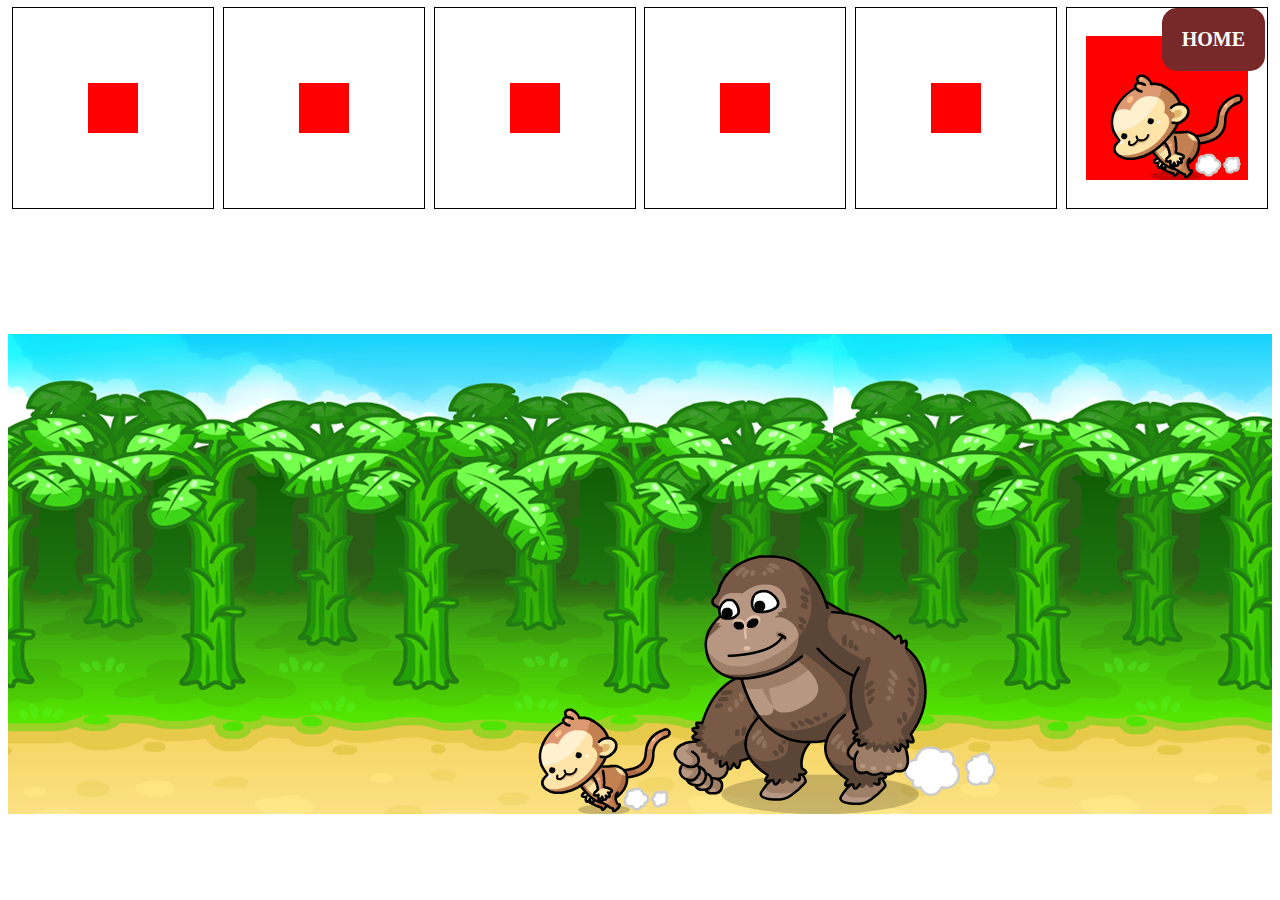
<file: L10.html>
<!DOCTYPE html>
<html lang="en">

<head>
    <meta charset="UTF-8">
    <meta http-equiv="X-UA-Compatible" content="IE=edge">
    <meta name="viewport" content="width=device-width, initial-scale=1.0">
    <title>Document</title>
    <link rel="stylesheet" href="./CSS/L10.css">
</head>

<body>
    <div class="bback">
        <a href="./index.html" class="sset">HOME</a>
    </div>
    <div class="a">
        <div class="block">
            <div class="man man1"></div>
        </div>
        <div class="block">
            <div class="man man2"></div>
        </div>
        <div class="block">
            <div class="man man3"></div>
        </div>
        <div class="block">
            <div class="man man4"></div>
        </div>
        <div class="block">
            <div class="man man5"></div>
        </div>
        <div class="block">
            <div class="man man6"></div>
        </div>
    </div>
    <div class="game">
        <div class="tree"></div>
        <div class="man6 mon"></div>
        <div class="man7 ga"></div>
    </div>

</body>

</html>
</file>
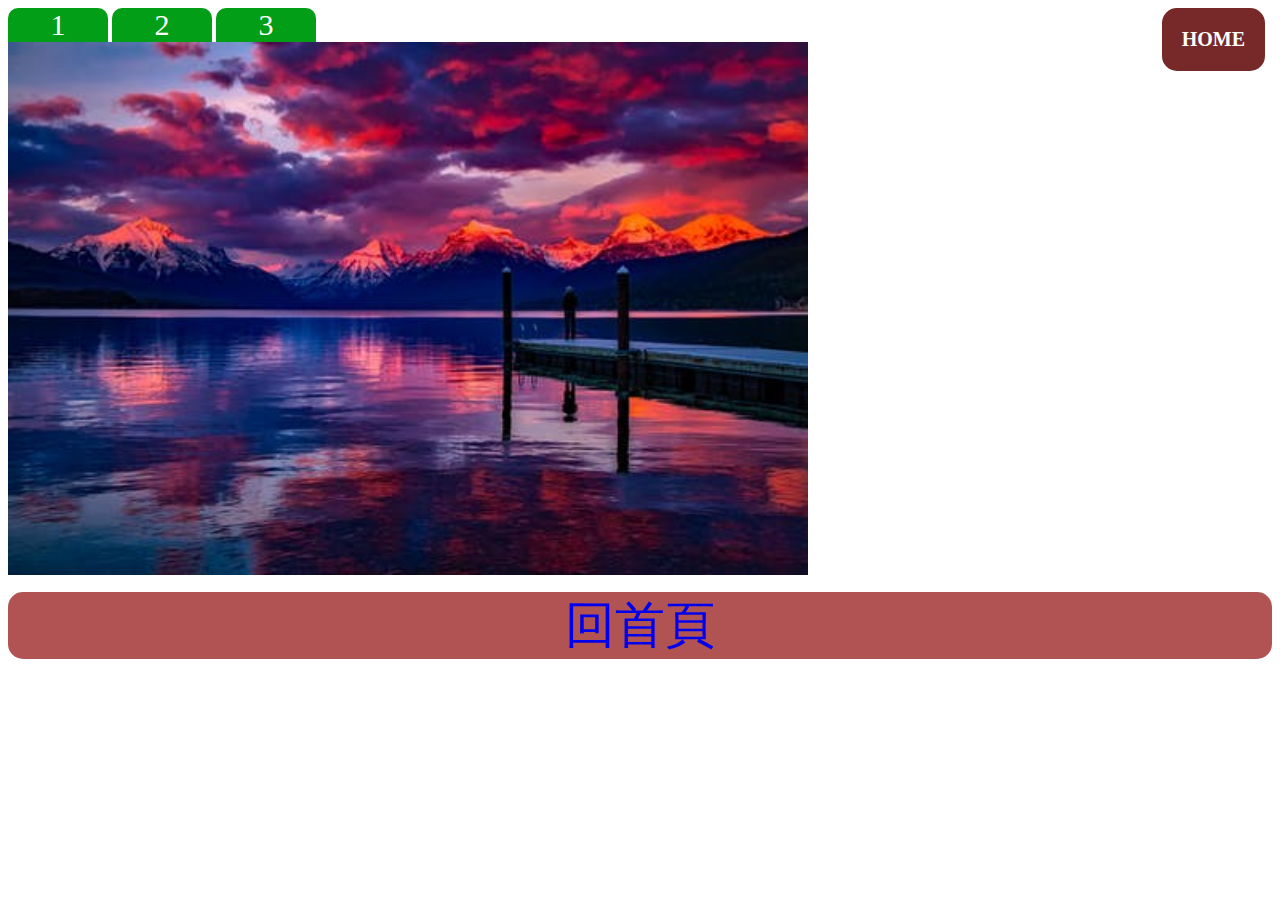
<file: L11-2.html>
<!DOCTYPE html>
<html lang="en">

<head>
    <meta charset="UTF-8">
    <meta http-equiv="X-UA-Compatible" content="IE=edge">
    <meta name="viewport" content="width=device-width, initial-scale=1.0">
    <title>picture</title>
    <link rel="stylesheet" href="./CSS/L11-2.css">
</head>

<body>
    <div class="bback">
        <a href="./index.html" class="sset">HOME</a>
    </div>
    <div class="btns">
        <div class="btn btn1">1</div>
        <div class="btn btn2">2</div>
        <div class="btn btn3">3</div>
    </div>
    <div class="imgs">
        <div class="img img1">
            <img src="./image/a1.jpg" alt="">
        </div>
        <div class="img img2">
            <img src="./image/a2.jpg" alt="">
        </div>
        <div class="img img3">
            <img src="./image/a3.jpeg" alt="">
        </div>
    </div>
    <div class="back">
        <a href="./L11.html">回首頁</a>
    </div>
    <script src="./JS/L11-2.js"></script>
</body>

</html>
</file>
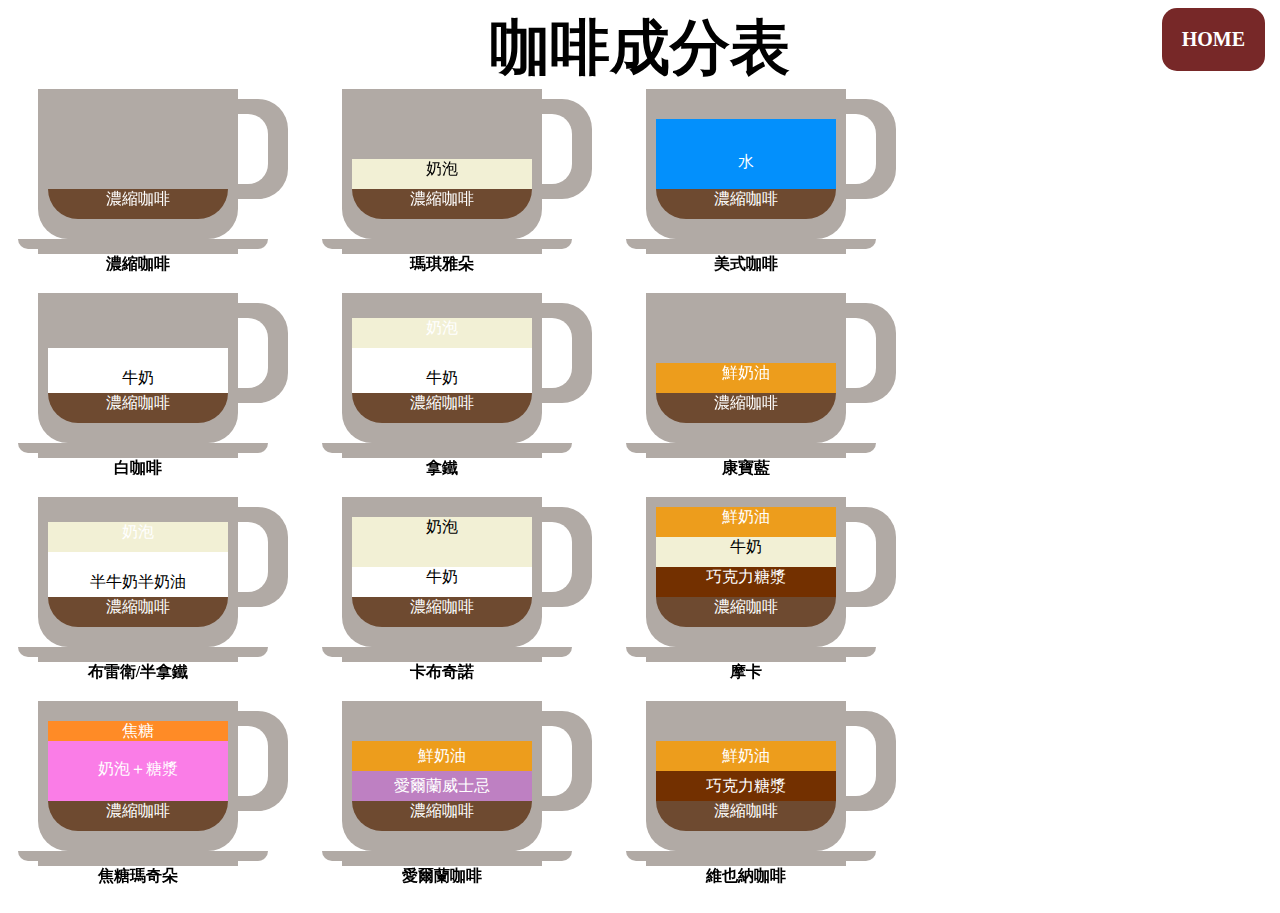
<file: L2.html>
<!DOCTYPE html>
<html lang="en">

<head>
    <meta charset="UTF-8">
    <title>CodePen - A Pen by 簡柏松</title>
    <link rel="stylesheet" href="./CSS/L2.css">

</head>

<body>
    <div class="bback">
        <a href="./index.html" class="sset">HOME</a>
    </div>
    <!-- partial:index.partial.html -->
    <div class="bgc"></div>
    <div class="title">咖啡成分表</div>
    <div class="row">
        <div class="picture">
            <div class="handle">
                <div class="handle2"></div>
            </div>
            <div class="cup">
                <div class="coffee1">濃縮咖啡</div>
            </div>
            <div class="plate"></div>
            <div class="plate2"></div>
            <div class="name"><strong>濃縮咖啡</strong></div>
        </div>

        <div class="picture">
            <div class="handle">
                <div class="handle2"></div>
            </div>
            <div class="cup">
                <div class="coffee1">濃縮咖啡</div>
                <div class="milk1">奶泡</div>
            </div>
            <div class="plate"></div>
            <div class="plate2"></div>
            <div class="name"><strong>瑪琪雅朵</strong></div>
        </div>

        <div class="picture">
            <div class="handle">
                <div class="handle2"></div>
            </div>
            <div class="cup">
                <div class="coffee1">濃縮咖啡</div>
                <div class="water1">水</div>
            </div>
            <div class="plate"></div>
            <div class="plate2"></div>
            <div class="name"><strong>美式咖啡</strong></div>
        </div>
    </div>

    <div class="row">
        <div class="picture">
            <div class="handle">
                <div class="handle2"></div>
            </div>
            <div class="cup">
                <div class="coffee1">濃縮咖啡</div>
                <div class="milk2">牛奶</div>
            </div>
            <div class="plate"></div>
            <div class="plate2"></div>
            <div class="name"><strong>白咖啡</strong></div>
        </div>

        <div class="picture">
            <div class="handle">
                <div class="handle2"></div>
            </div>
            <div class="cup">
                <div class="coffee1">濃縮咖啡</div>
                <div class="milk2">牛奶</div>
                <div class="milk3">奶泡</div>
            </div>
            <div class="plate"></div>
            <div class="plate2"></div>
            <div class="name"><strong>拿鐵</strong></div>
        </div>

        <div class="picture">
            <div class="handle">
                <div class="handle2"></div>
            </div>
            <div class="cup">
                <div class="coffee1">濃縮咖啡</div>
                <div class="cream">鮮奶油</div>
            </div>
            <div class="plate"></div>
            <div class="plate2"></div>
            <div class="name"><strong>康寶藍</strong></div>
        </div>
    </div>

    <div class="row">
        <div class="picture">
            <div class="handle">
                <div class="handle2"></div>
            </div>
            <div class="cup">
                <div class="coffee1">濃縮咖啡</div>
                <div class="milk2">半牛奶半奶油</div>
                <div class="milk3">奶泡</div>
            </div>
            <div class="plate"></div>
            <div class="plate2"></div>
            <div class="name"><strong>布雷衛/半拿鐵</strong></div>
        </div>

        <div class="picture">
            <div class="handle">
                <div class="handle2"></div>
            </div>
            <div class="cup">
                <div class="coffee1">濃縮咖啡</div>
                <div class="milk4">牛奶</div>
                <div class="milk5">奶泡</div>
            </div>
            <div class="plate"></div>
            <div class="plate2"></div>
            <div class="name"><strong>卡布奇諾</strong></div>
        </div>

        <div class="picture">
            <div class="handle">
                <div class="handle2"></div>
            </div>
            <div class="cup">
                <div class="coffee1">濃縮咖啡</div>
                <div class="chc">巧克力糖漿</div>
                <div class="milk6">牛奶</div>
                <div class="cream1">鮮奶油</div>
            </div>
            <div class="plate"></div>
            <div class="plate2"></div>
            <div class="name"><strong>摩卡</strong></div>
        </div>
    </div>

    <div class="row">
        <div class="picture">
            <div class="handle">
                <div class="handle2"></div>
            </div>
            <div class="cup">
                <div class="coffee1">濃縮咖啡</div>
                <div class="mix">奶泡＋糖漿</div>
                <div class="sug">焦糖</div>
            </div>
            <div class="plate"></div>
            <div class="plate2"></div>
            <div class="name"><strong>焦糖瑪奇朵</strong></div>
        </div>

        <div class="picture">
            <div class="handle">
                <div class="handle2"></div>
            </div>
            <div class="cup">
                <div class="coffee1">濃縮咖啡</div>
                <div class="Whiskey">愛爾蘭威士忌</div>
                <div class="cream2">鮮奶油</div>
            </div>
            <div class="plate"></div>
            <div class="plate2"></div>
            <div class="name"><strong>愛爾蘭咖啡</strong></div>
        </div>

        <div class="picture">
            <div class="handle">
                <div class="handle2"></div>
            </div>
            <div class="cup">
                <div class="coffee1">濃縮咖啡</div>
                <div class="chc1">巧克力糖漿</div>
                <div class="cream2">鮮奶油</div>
            </div>
            <div class="plate"></div>
            <div class="plate2"></div>
            <div class="name"><strong>維也納咖啡</strong></div>
        </div>
    </div>
    <!-- partial -->

</body>

</html>
</file>
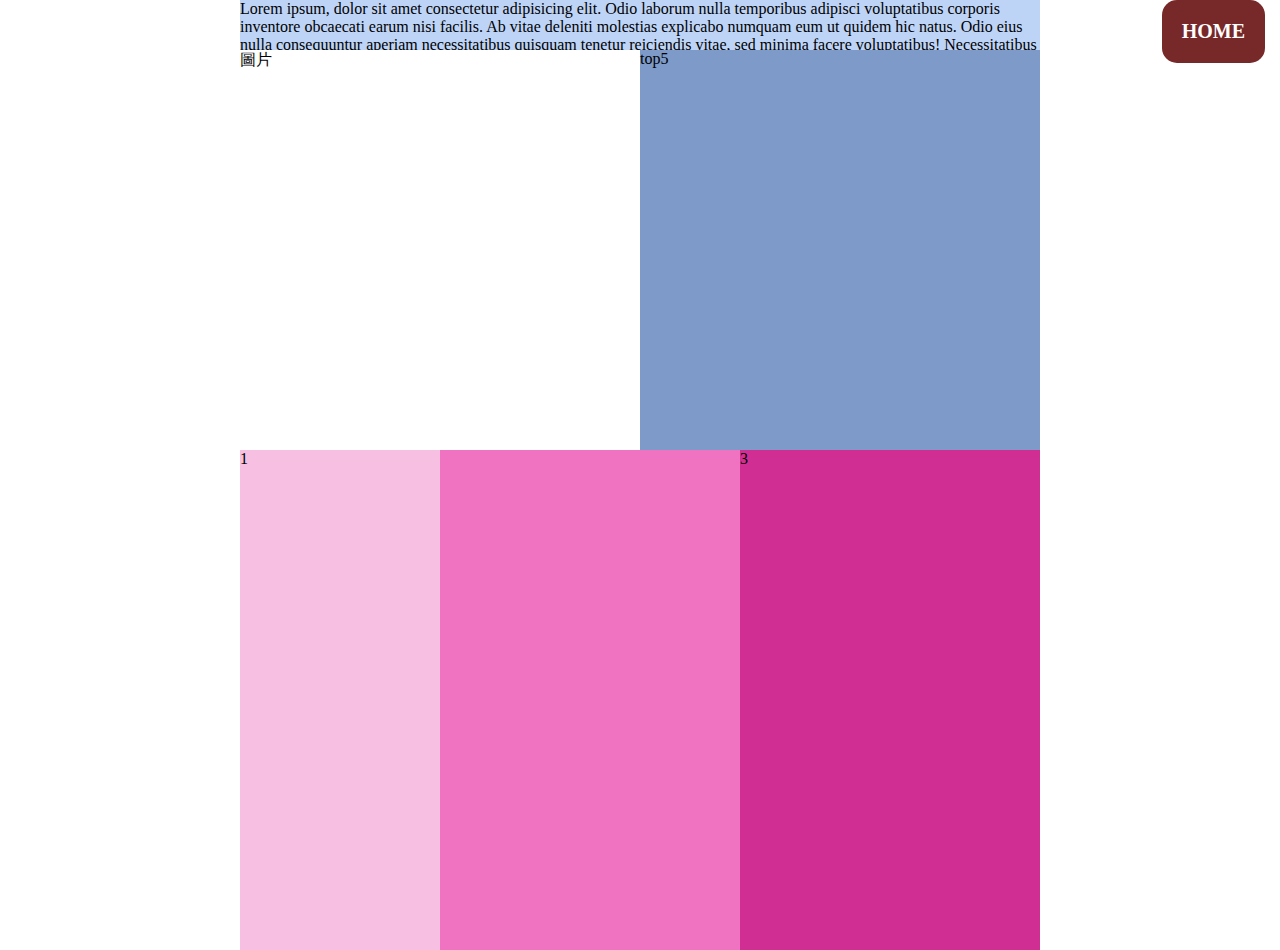
<file: L5.html>
<!DOCTYPE html>
<html lang="en">

<head>
    <meta charset="UTF-8">
    <title>CodePen - 用你在前三週學過的語法排一下位置</title>
    <link rel="stylesheet" href="./CSS/L5.css">

</head>

<body>
    <div class="bback">
        <a href="./index.html" class="sset">HOME</a>
    </div>
    <!-- partial:index.partial.html -->
    <div class="row">
        <div class="col4">
            Lorem ipsum, dolor sit amet consectetur adipisicing elit. Odio laborum nulla temporibus adipisci voluptatibus corporis inventore obcaecati earum nisi facilis. Ab vitae deleniti molestias explicabo numquam eum ut quidem hic natus. Odio eius nulla consequuntur
            aperiam necessitatibus quisquam tenetur reiciendis vitae, sed minima facere voluptatibus! Necessitatibus non ducimus ipsum et? Deserunt quam cupiditate ea! Itaque, suscipit eius laudantium, sit harum saepe aut repellendus rerum facilis nihil
            optio quidem doloremque tenetur asperiores maiores cum quod. Dignissimos sint unde nisi a autem debitis distinctio corporis porro earum quia! Reiciendis reprehenderit eveniet possimus cum, quam deserunt illo porro. Eius tenetur dolores facilis
            consequuntur? Tenetur qui iure possimus corporis atque. Alias repudiandae ea dolorem consectetur unde odio aspernatur quasi! Laudantium distinctio excepturi architecto perferendis laborum possimus amet tenetur nam repudiandae consequuntur
            officiis vero nobis officia ipsum impedit reprehenderit, ipsam quibusdam inventore quod vitae rem beatae provident velit. Fuga quae voluptate, id nostrum eligendi vel odit accusantium iure nulla est necessitatibus dolorum excepturi quis. Reprehenderit,
            voluptates quam inventore mollitia doloremque fuga recusandae illo quisquam sint corrupti modi quaerat amet numquam natus animi necessitatibus repellendus esse veniam commodi maiores blanditiis? Culpa inventore itaque quia similique tempore
            optio cum commodi vitae quibusdam, rem ea officia animi incidunt.
        </div>
    </div>
    <div class="row">
        <div class="col5">圖片</div>
        <div class="col6">top5</div>
    </div>
    <div class="row">
        <div class="col1">1</div>
        <div class="col2">2</div>
        <div class="col3">3</div>
    </div>
    <!-- partial -->

</body>

</html>
</file>
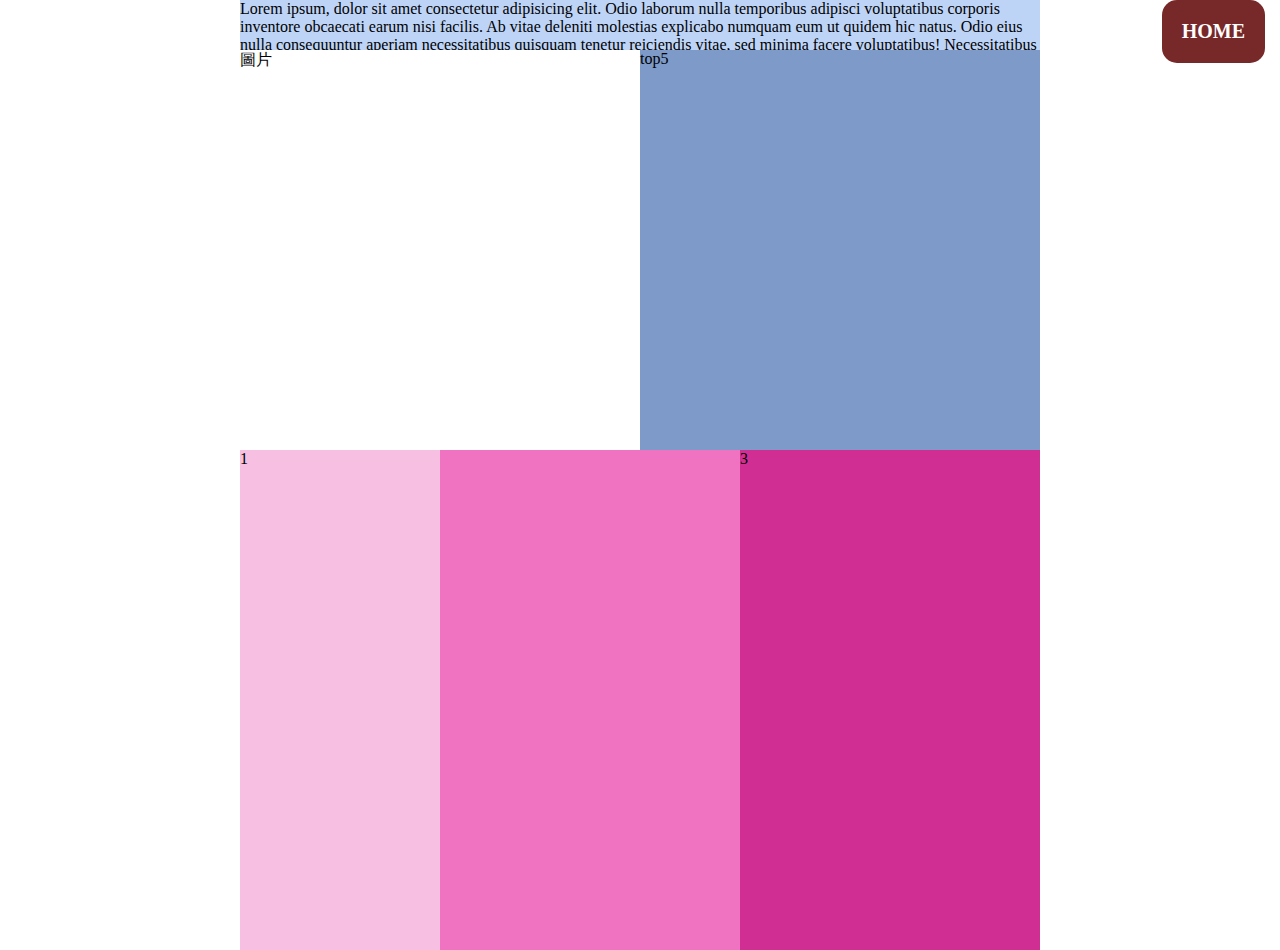
<file: L6.html>
<!DOCTYPE html>
<html lang="en">

<head>
    <meta charset="UTF-8">
    <title>CodePen - 用你在前三週學過的語法排一下位置</title>
    <link rel="stylesheet" href="./CSS/L6.css">

</head>

<body>
    <div class="bback">
        <a href="./index.html" class="sset">HOME</a>
    </div>
    <!-- partial:index.partial.html -->
    <div class="row">
        <div class="col4">
            Lorem ipsum, dolor sit amet consectetur adipisicing elit. Odio laborum nulla temporibus adipisci voluptatibus corporis inventore obcaecati earum nisi facilis. Ab vitae deleniti molestias explicabo numquam eum ut quidem hic natus. Odio eius nulla consequuntur
            aperiam necessitatibus quisquam tenetur reiciendis vitae, sed minima facere voluptatibus! Necessitatibus non ducimus ipsum et? Deserunt quam cupiditate ea! Itaque, suscipit eius laudantium, sit harum saepe aut repellendus rerum facilis nihil
            optio quidem doloremque tenetur asperiores maiores cum quod. Dignissimos sint unde nisi a autem debitis distinctio corporis porro earum quia! Reiciendis reprehenderit eveniet possimus cum, quam deserunt illo porro. Eius tenetur dolores facilis
            consequuntur? Tenetur qui iure possimus corporis atque. Alias repudiandae ea dolorem consectetur unde odio aspernatur quasi! Laudantium distinctio excepturi architecto perferendis laborum possimus amet tenetur nam repudiandae consequuntur
            officiis vero nobis officia ipsum impedit reprehenderit, ipsam quibusdam inventore quod vitae rem beatae provident velit. Fuga quae voluptate, id nostrum eligendi vel odit accusantium iure nulla est necessitatibus dolorum excepturi quis. Reprehenderit,
            voluptates quam inventore mollitia doloremque fuga recusandae illo quisquam sint corrupti modi quaerat amet numquam natus animi necessitatibus repellendus esse veniam commodi maiores blanditiis? Culpa inventore itaque quia similique tempore
            optio cum commodi vitae quibusdam, rem ea officia animi incidunt.
        </div>
    </div>
    <div class="row">
        <div class="col5">圖片</div>
        <div class="col6">top5</div>
    </div>
    <div class="row">
        <div class="col1">1</div>
        <div class="col2">2</div>
        <div class="col3">3</div>
    </div>
    <!-- partial -->

</body>

</html>
</file>
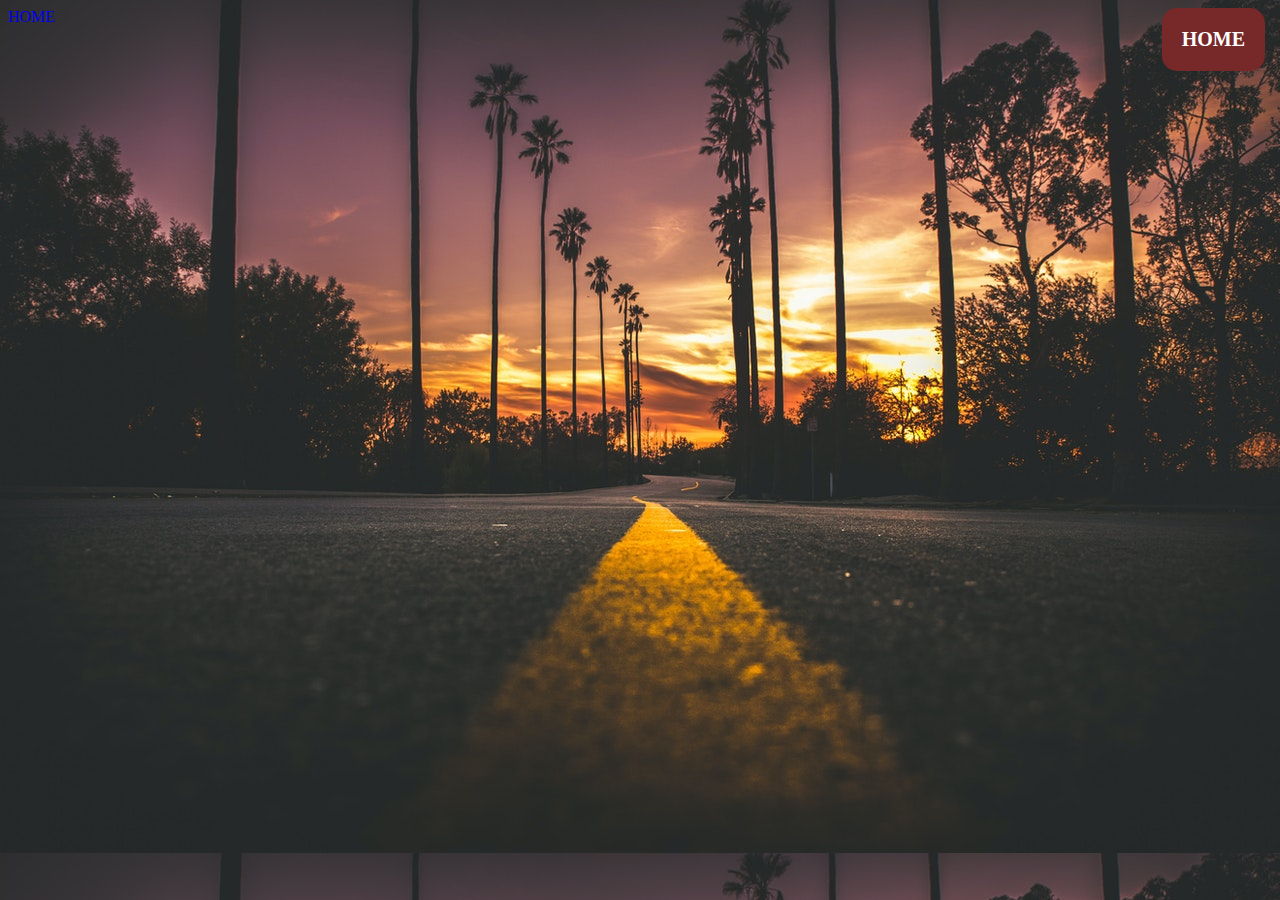
<file: L9-2.html>
<!DOCTYPE html>
<html lang="en">

<head>
    <meta charset="UTF-8">
    <meta http-equiv="X-UA-Compatible" content="IE=edge">
    <meta name="viewport" content="width=device-width, initial-scale=1.0">
    <title>P1</title>
    <!-- <link rel="stylesheet" href="./L9.html"> -->
    <link rel="stylesheet" href="./CSS/L9-2.css">
</head>

<body>
    <div class="bback">
        <a href="./index.html" class="sset">HOME</a>
    </div>
    <a href="./L9.html" style="text-decoration: none">
        <div class="btn">
            HOME
        </div>
    </a>

</body>

</html>
</file>
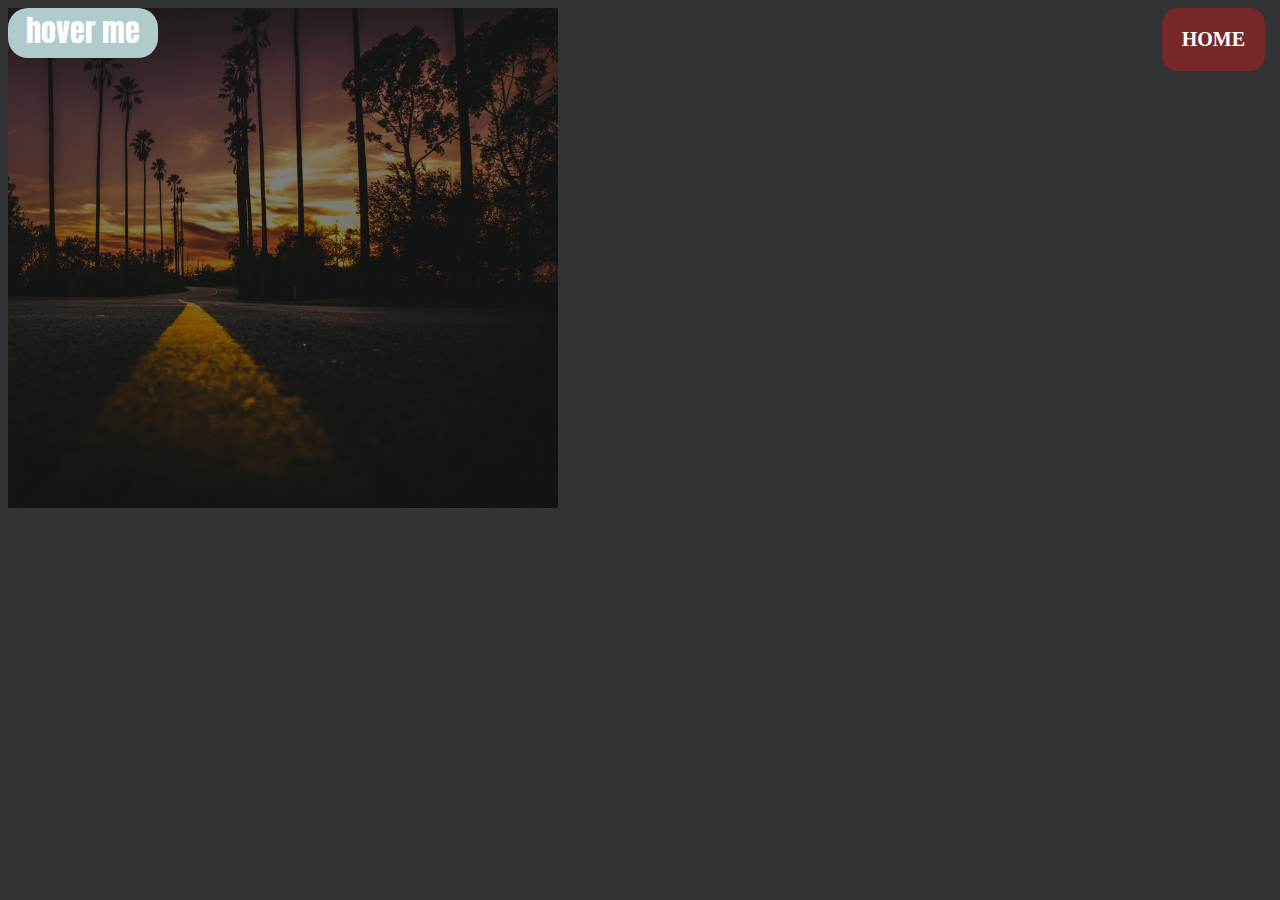
<file: L9.html>
<!DOCTYPE html>
<html lang="en">

<head>
    <meta charset="UTF-8">
    <meta http-equiv="X-UA-Compatible" content="IE=edge">
    <meta name="viewport" content="width=device-width, initial-scale=1.0">
    <title>目錄</title>
    <link rel="stylesheet" href="./CSS/L9.css">
</head>

<body>
    <div class="bback">
        <a href="./index.html" class="sset">HOME</a>
    </div>
    <div class="box">
        <img src="./image/a1.jpg" alt="">
        <a href="./L9-2.html" style="text-decoration: none" class="a">
            <div class="btn">
                hover me
            </div>
        </a>
        <div class="title1">大標題</div>
        <div class="title2">小標題</div>
    </div>
</body>

</html>
</file>
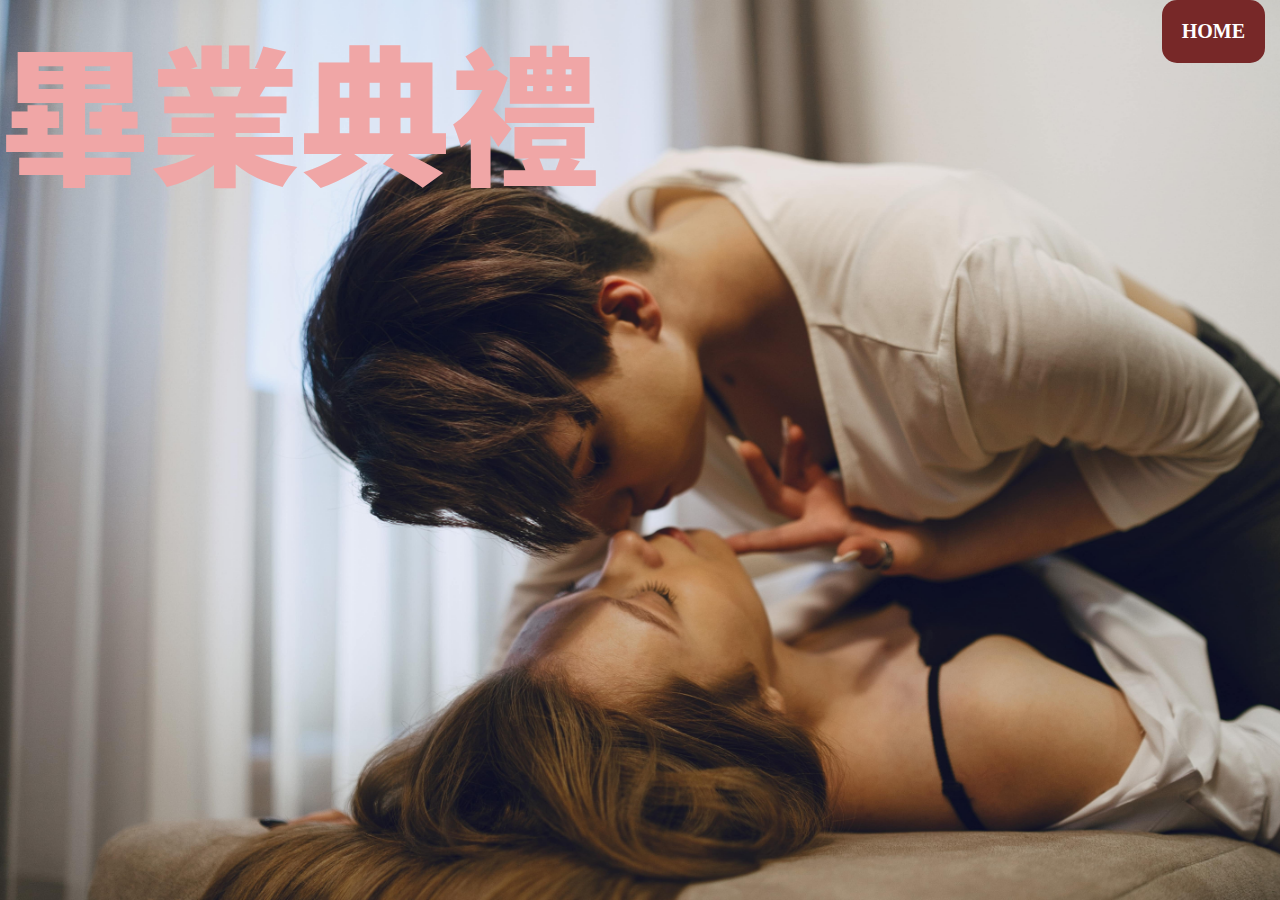
<file: SP1.html>
<!DOCTYPE html>
<html lang="en">

<head>
    <meta charset="UTF-8">
    <meta name="viewport" content="width=device-width, initial-scale=1.0">
    <meta http-equiv="X-UA-Compatible" content="ie=edge">
    <title>SP1</title>
    <link rel="stylesheet" href="./CSS/SP1.css">
</head>

<body>
    <div class="bback">
        <a href="./index.html" class="sset">HOME</a>
    </div>
    <div class="area area1">畢業典禮</div>
</body>

</html>
</file>
<file: CSS/L10.css>
.bback {
    position: absolute;
    right: 15px;
    position: fixed;
    z-index: 2;
}

.sset {
    text-decoration: none;
    color: white;
    background-color: rgb(119, 40, 40);
    font-size: 20px;
    font-weight: bold;
    border-radius: 15px;
    transition: 1s;
    display: inline-block;
    padding: 20px;
}

.sset:hover {
    color: black;
    background-color: rgb(233, 168, 72);
}

.block {
    position: relative;
    width: 200px;
    height: 200px;
    outline: 1px solid black;
    display: flex;
    margin: auto;
}

.a {
    display: flex;
}

.man {
    display: flex;
    position: absolute;
    width: 50px;
    height: 50px;
    background-color: red;
    top: 0;
    bottom: 0;
    right: 0;
    left: 0;
    margin: auto;
    /* align-items: center;
    justify-content: center; */
}

.man1 {
    animation-name: man1Ani;
    animation-duration: 1s;
    animation-iteration-count: infinite;
}

.man2 {
    animation-name: man2Ani;
    animation-duration: 1s;
    animation-iteration-count: infinite;
}

.man3 {
    animation-name: man3Ani;
    animation-duration: 3s;
    animation-iteration-count: infinite;
}

.man4 {
    animation-name: man4Ani;
    animation-duration: 2s;
    animation-iteration-count: infinite;
    animation-timing-function: cubic-bezier(.96, 1.48, .62, -0.89);
}

.man5 {
    animation-name: man5Ani;
    animation-duration: 2s;
    animation-iteration-count: infinite;
    animation-timing-function: linear;
    animation-timing-function: steps(2);
}

.man6 {
    background-image: url(../image/monkey.png);
    width: 162px;
    height: 144px;
    animation-name: man6Ani;
    animation-duration: 1s;
    animation-iteration-count: infinite;
    animation-timing-function: linear;
    animation-timing-function: steps(1);
}

.man7 {
    background-image: url(../image/GA.png);
    width: 400px;
    height: 287px;
    animation-name: man7Ani;
    animation-duration: 1s;
    animation-iteration-count: infinite;
    animation-timing-function: linear;
    animation-timing-function: steps(1);
}

.game {
    margin-top: 10%;
    position: relative;
    width: 100%;
    height: 480px;
}

.tree {
    position: absolute;
    background-image: url(../image/tree.png);
    width: 100%;
    height: 100%;
    animation-name: treeAni;
    animation-duration: 2s;
    animation-iteration-count: infinite;
    animation-timing-function: linear;
    /* animation-timing-function: steps(1); */
    /* z-index: -1; */
}

.mon {
    position: absolute;
    bottom: 0;
    left: 40%;
}

.ga {
    position: absolute;
    bottom: 0;
    right: 20%;
}

@keyframes treeAni {
    0% {
        background-position: 0 0;
    }
    100% {
        background-position: 825px 0;
    }
}

@keyframes man1Ani {
    0% {
        left: -100px;
    }
    50% {
        left: 100px;
    }
    100% {
        left: -100px;
    }
}

@keyframes man2Ani {
    0% {
        left: -100px;
        top: -100px;
    }
    25% {
        left: 100px;
        top: -100px;
    }
    50% {
        left: 100px;
        top: 100px;
    }
    75% {
        left: -100px;
        top: 100px;
    }
    100% {
        left: -100px;
        top: -100px;
    }
}

@keyframes man3Ani {
    0% {
        left: -100px;
        top: -100px;
        transform: scale(1);
    }
    25% {
        left: -100px;
        top: 100px;
        transform: scaleX(2);
    }
    50% {
        left: 100px;
        top: 100px;
        transform: scaleY(2);
    }
    75% {
        left: 100px;
        top: -100px;
        transform: scale(1);
    }
    100% {
        left: -100px;
        top: -100px;
        transform: scale(3);
    }
}

@keyframes man4Ani {
    0% {
        left: -100px;
        top: -100px;
        transform: scale(1);
    }
    25% {
        left: -100px;
        top: 100px;
        transform: scaleX(2);
    }
    50% {
        left: 100px;
        top: 100px;
        transform: scaleY(2);
    }
    75% {
        left: 100px;
        top: -100px;
        transform: scale(1);
    }
    100% {
        left: -100px;
        top: -100px;
        transform: scale(3);
    }
}

@keyframes man5Ani {
    0% {
        left: -100px;
        top: -100px;
    }
    25% {
        left: 100px;
        top: -100px;
    }
    50% {
        left: 100px;
        top: 100px;
    }
    75% {
        left: -100px;
        top: 100px;
    }
    100% {
        left: -100px;
        top: -100px;
    }
}

@keyframes man6Ani {
    0% {
        background-position: -1px -1px;
    }
    12.5% {
        background-position: -165px -1px;
    }
    25% {
        background-position: -329px -1px;
    }
    37.5% {
        background-position: -1px -147px;
    }
    50% {
        background-position: -165px -147px;
    }
    62.5% {
        background-position: -329px -147px;
    }
    75% {
        background-position: -1px -293px;
    }
    87.5% {
        background-position: -165px -293px;
    }
    100% {
        background-position: -1px -1px;
    }
}

@keyframes man7Ani {
    0% {
        background-position: 0 0;
    }
    12.5% {
        background-position: 0 -287px;
    }
    25% {
        background-position: 0 -574px;
    }
    37.5% {
        background-position: 0 -861px;
    }
    50% {
        background-position: 0 -1148px;
    }
    62.5% {
        background-position: 0 -1435px;
    }
    75% {
        background-position: 0 -1722px;
    }
    87.5% {
        background-position: 0 -2009px;
    }
    100% {
        background-position: 0 -2296px;
    }
}
</file>
<file: CSS/L11-2.css>
.bback {
    position: absolute;
    right: 15px;
    position: fixed;
}

.sset {
    text-decoration: none;
    color: white;
    background-color: rgb(119, 40, 40);
    font-size: 20px;
    font-weight: bold;
    border-radius: 15px;
    transition: 1s;
    display: inline-block;
    padding: 20px;
}

.sset:hover {
    color: black;
    background-color: rgb(233, 168, 72);
}

.btn {
    width: 100px;
    font-size: 30px;
    border-radius: 10px 10px 0 0;
    background-color: #039e18;
    color: #fff;
    text-align: center;
    display: inline-block;
    user-select: none;
    cursor: pointer;
}

.imgs {
    position: relative;
    width: 800px;
    height: 550px;
    overflow: hidden;
}

.imgs .img {
    position: absolute;
    width: 100%;
}

.imgs .img img {
    width: 100%;
}

.back a {
    display: block;
    background-color: rgb(177, 83, 83);
    font-size: 50px;
    border-radius: 15px;
    text-decoration: none;
    text-align: center;
}
</file>
<file: CSS/L2.css>
.bback {
    position: absolute;
    right: 15px;
    position: fixed;
}

.sset {
    text-decoration: none;
    color: white;
    background-color: rgb(119, 40, 40);
    font-size: 20px;
    font-weight: bold;
    border-radius: 15px;
    transition: 1s;
    display: inline-block;
    padding: 20px;
}

.sset:hover {
    color: black;
    background-color: rgb(233, 168, 72);
}

.bgc {
    position: fixed;
    z-index: -1;
    background-image: url(https://images.unsplash.com/photo-1530632308350-e96d55f00e4a?ixlib=rb-0.3.5&ixid=eyJhcHBfaWQiOjEyMDd9&s=3b7fe6bfd709d20578b7f141f46163b7);
    background-size: cover;
    opacity: 0.7;
    width: 100vw;
    height: 100vh;
}

.title {
    font-size: 60px;
    text-align: center;
    font-weight: bold;
}

.picture {
    display: inline-block;
    /*   outline: 1px solid #000; */
    width: 300px;
    height: 200px;
}

.cup {
    width: 200px;
    height: 150px;
    background-color: #b1aaa5;
    border-radius: 0 0 30px 30px;
    margin-left: 30px;
    position: absolute;
}

.handle {
    width: 100px;
    height: 100px;
    background-color: #b1aaa5;
    border-radius: 0 30px 30px 0;
    position: absolute;
    margin-left: 180px;
    margin-top: 10px;
}

.handle2 {
    width: 80px;
    height: 70px;
    background-color: #fff;
    border-radius: 0 20px 20px 0;
    margin-top: 15px;
    position: absolute;
}

.plate {
    position: absolute;
    width: 250px;
    height: 10px;
    background-color: #b1aaa5;
    margin-top: 150px;
    margin-left: 10px;
    border-radius: 0 0 100px 100px;
}

.plate2 {
    position: absolute;
    width: 200px;
    height: 10px;
    background-color: #b1aaa5;
    margin-top: 155px;
    margin-left: 30px;
}

.name {
    position: absolute;
    /*   outline:1px solid #000; */
    width: 200px;
    margin-top: 165px;
    margin-left: 30px;
    text-align: center;
}

.coffee1 {
    position: absolute;
    background-color: #6e4a30;
    width: 180px;
    height: 30px;
    border-radius: 0 0 30px 30px;
    margin-top: 100px;
    margin-left: 10px;
    text-align: center;
    color: white;
}

.milk1 {
    position: absolute;
    background-color: #f2f0d5;
    width: 180px;
    height: 30px;
    margin-top: 70px;
    margin-left: 10px;
    text-align: center;
    color: black;
}

.water1 {
    position: absolute;
    background-color: #0390fc;
    width: 180px;
    height: 70px;
    margin-top: 30px;
    margin-left: 10px;
    text-align: center;
    line-height: 85px;
    color: white;
}

.milk2 {
    position: absolute;
    background-color: #fff;
    width: 180px;
    height: 45px;
    margin-top: 55px;
    margin-left: 10px;
    text-align: center;
    line-height: 60px;
    color: black;
}

.milk3 {
    position: absolute;
    background-color: #f2f0d5;
    width: 180px;
    height: 30px;
    margin-top: 25px;
    margin-left: 10px;
    text-align: center;
    color: white;
}

.cream {
    position: absolute;
    background-color: #ed9d1c;
    width: 180px;
    height: 30px;
    margin-top: 70px;
    margin-left: 10px;
    text-align: center;
    color: white;
}

.milk4 {
    position: absolute;
    background-color: #fff;
    width: 180px;
    height: 30px;
    margin-top: 70px;
    margin-left: 10px;
    text-align: center;
    color: black;
}

.milk5 {
    position: absolute;
    background-color: #f2f0d5;
    width: 180px;
    height: 50px;
    margin-top: 20px;
    margin-left: 10px;
    text-align: center;
    color: black;
}

.chc {
    position: absolute;
    background-color: #733000;
    width: 180px;
    height: 30px;
    margin-top: 70px;
    margin-left: 10px;
    text-align: center;
    color: white;
}

.milk6 {
    position: absolute;
    background-color: #f2f0d5;
    width: 180px;
    height: 30px;
    margin-top: 40px;
    margin-left: 10px;
    text-align: center;
    color: black;
}

.cream1 {
    position: absolute;
    background-color: #ed9d1c;
    width: 180px;
    height: 30px;
    margin-top: 10px;
    margin-left: 10px;
    text-align: center;
    color: white;
}

.mix {
    position: absolute;
    background-color: #fa7de7;
    width: 180px;
    height: 60px;
    margin-top: 40px;
    margin-left: 10px;
    text-align: center;
    line-height: 55px;
    color: white;
}

.sug {
    position: absolute;
    background-color: #ff8b26;
    width: 180px;
    height: 20px;
    margin-top: 20px;
    margin-left: 10px;
    text-align: center;
    color: white;
}

.Whiskey {
    position: absolute;
    background-color: #be80c2;
    width: 180px;
    height: 30px;
    margin-top: 70px;
    margin-left: 10px;
    text-align: center;
    line-height: 30px;
    color: white;
}

.cream2 {
    position: absolute;
    background-color: #ed9d1c;
    width: 180px;
    height: 30px;
    margin-top: 40px;
    margin-left: 10px;
    text-align: center;
    line-height: 30px;
    color: white;
}

.chc1 {
    position: absolute;
    background-color: #733000;
    width: 180px;
    height: 30px;
    margin-top: 70px;
    margin-left: 10px;
    text-align: center;
    line-height: 30px;
    color: white;
}
</file>
<file: CSS/L5.css>
body {
    max-width: 800px;
    left: 0;
    right: 0;
    margin: auto;
}

.bback {
    position: absolute;
    right: 15px;
    position: fixed;
}

.sset {
    text-decoration: none;
    color: white;
    background-color: rgb(119, 40, 40);
    font-size: 20px;
    font-weight: bold;
    border-radius: 15px;
    transition: 1s;
    display: inline-block;
    padding: 20px;
}

.sset:hover {
    color: black;
    background-color: rgb(233, 168, 72);
}

.row {
    font-size: 0;
}

.col4 {
    font-size: initial;
    height: 50px;
    overflow-y: scroll;
    min-height: 50px;
    background-color: #bed4f7;
}

.col5 {
    font-size: initial;
    width: calc(100% - 400px);
    height: 400px;
    display: inline-block;
    vertical-align: top;
}

.col6 {
    font-size: initial;
    width: 400px;
    height: 400px;
    background-color: #7d9ac9;
    display: inline-block;
    vertical-align: top;
}

.col1 {
    font-size: initial;
    width: 200px;
    height: 500px;
    background-color: #f7c0e2;
    display: inline-block;
    vertical-align: top;
}

.col2 {
    width: calc(100% - 200px - 300px);
    height: 500px;
    background-color: #ef73c0;
    display: inline-block;
    vertical-align: top;
}

.col3 {
    font-size: initial;
    width: 300px;
    height: 500px;
    background-color: #d12e93;
    display: inline-block;
    vertical-align: top;
}
</file>
<file: CSS/L6.css>
body {
    max-width: 800px;
    left: 0;
    right: 0;
    margin: auto;
}

.bback {
    position: absolute;
    right: 15px;
    position: fixed;
}

.sset {
    text-decoration: none;
    color: white;
    background-color: rgb(119, 40, 40);
    font-size: 20px;
    font-weight: bold;
    border-radius: 15px;
    transition: 1s;
    display: inline-block;
    padding: 20px;
}

.sset:hover {
    color: black;
    background-color: rgb(233, 168, 72);
}

.row {
    font-size: 0;
}

.col4 {
    font-size: initial;
    height: 50px;
    overflow-y: scroll;
    min-height: 50px;
    background-color: #bed4f7;
}

.col5 {
    font-size: initial;
    width: calc(100% - 400px);
    height: 400px;
    display: inline-block;
    vertical-align: top;
}

.col6 {
    font-size: initial;
    width: 400px;
    height: 400px;
    background-color: #7d9ac9;
    display: inline-block;
    vertical-align: top;
}

.col1 {
    font-size: initial;
    width: 200px;
    height: 500px;
    background-color: #f7c0e2;
    display: inline-block;
    vertical-align: top;
}

.col2 {
    width: calc(100% - 200px - 300px);
    height: 500px;
    background-color: #ef73c0;
    display: inline-block;
    vertical-align: top;
}

.col3 {
    font-size: initial;
    width: 300px;
    height: 500px;
    background-color: #d12e93;
    display: inline-block;
    vertical-align: top;
}
</file>
<file: CSS/L9-2.css>
body {
    background-image: url(../image/a1.jpg);
    background-size: cover;
}

.bback {
    position: absolute;
    right: 15px;
    position: fixed;
}

.sset {
    text-decoration: none;
    color: white;
    background-color: rgb(119, 40, 40);
    font-size: 20px;
    font-weight: bold;
    border-radius: 15px;
    transition: 1s;
    display: inline-block;
    padding: 20px;
}

.sset:hover {
    color: black;
    background-color: rgb(233, 168, 72);
}
</file>
<file: CSS/L9.css>
@import url('https://fonts.googleapis.com/css?family=Anton');
body {
    background-color: #323335;
}

.bback {
    position: absolute;
    right: 15px;
    position: fixed;
}

.sset {
    text-decoration: none;
    color: white;
    background-color: rgb(119, 40, 40);
    font-size: 20px;
    font-weight: bold;
    border-radius: 15px;
    transition: 1s;
    display: inline-block;
    padding: 20px;
}

.sset:hover {
    color: black;
    background-color: rgb(233, 168, 72);
}

.btn {
    position: absolute;
    display: flex;
    width: 150px;
    height: 50px;
    background-color: rgb(176, 204, 202);
    border-radius: 20px;
    text-align: center;
    justify-content: center;
    user-select: none;
    font-family: 'AnTon', 'cursive';
    font-size: 30px;
    color: white;
    transition: all 0.5s;
    /* transform: translate(-75px, -25px);
    margin-left: 80px;
    margin-top: 30px; */
}

.btn:hover {
    color: violet;
    /* font-size: 40px;
    width: 180px;
    height: 60px; */
    transform: scale(1.05);
    background-color: #656664;
    border: 5px solid white;
    margin-left: 5px;
    /* margin-top: 5px; */
}

.box {
    position: relative;
    width: 550px;
    height: 500px;
    overflow: hidden;
    background-color: #000;
}

.a {
    position: absolute;
    left: 0;
    top: 0;
}

.box img {
    height: 100%;
    opacity: 0.5;
    transform: translate(-200px, 0);
    transition: all 0.5s;
}

.box .title1 {
    font-size: 60px;
    font-weight: bold;
    color: #fff;
    position: absolute;
    bottom: -200px;
    right: 10px;
    transition: all 1s;
    /* transition-delay: 0.7s; */
    transition-timing-function: ease-in-out;
}

.box .title2 {
    font-size: 32px;
    font-weight: bold;
    color: red;
    position: absolute;
    bottom: -200px;
    right: 10px;
    transition: all 0.5s;
    transition-timing-function: ease-in-out;
}

.box:hover .title1 {
    bottom: 20px;
}

.box:hover .title2 {
    bottom: 80px;
}

.box:hover img {
    opacity: 1;
    transform: translate(0, 0);
}
</file>
<file: CSS/SP1.css>
@import url('https://fonts.googleapis.com/css2?family=Noto+Sans+HK:wght@300&display=swap');
body {
    margin: 0;
    padding: 0;
}

.bback {
    position: absolute;
    right: 15px;
    position: fixed;
}

.sset {
    text-decoration: none;
    color: white;
    background-color: rgb(119, 40, 40);
    font-size: 20px;
    font-weight: bold;
    border-radius: 15px;
    transition: 1s;
    display: inline-block;
    padding: 20px;
}

.sset:hover {
    color: black;
    background-color: rgb(233, 168, 72);
}

.area {
    width: 100%;
    height: 100vh;
    background-image: url(../image/pexels-gustavo-fring-7155673\ \(1\)-min.jpg);
    background-size: cover;
    font-family: 'Noto Sans HK', sans-serif;
    font-weight: 900;
    font-size: 150px;
    color: rgb(240, 166, 166);
}

@media screen and (max-width: 400px) {
    .area {
        height: 200px;
    }
    .area1 {
        font-size: 72px;
    }
}
</file>
